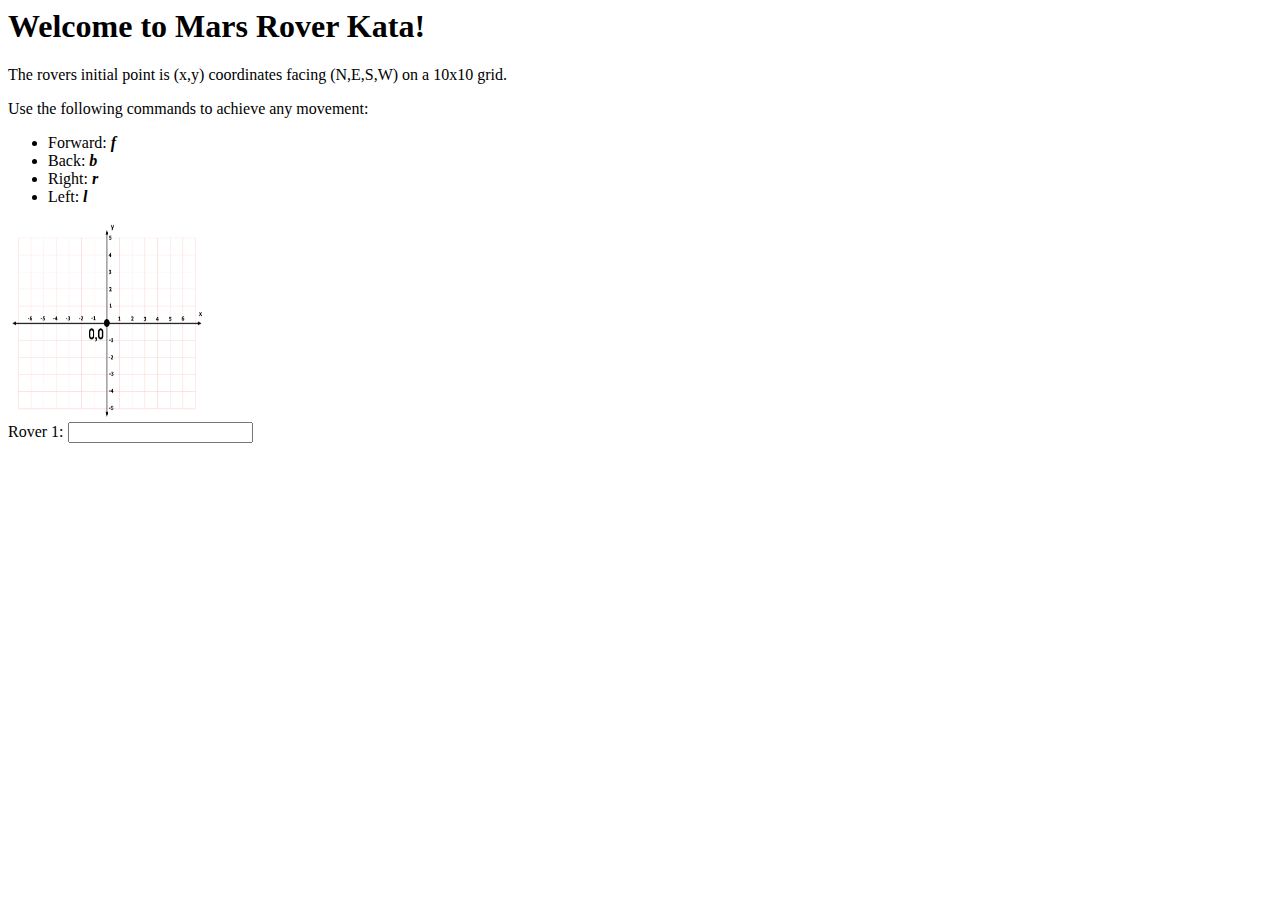
<file: index.html>
<html>
<head>
	<title>Mars Rover Kata!</title>
	<script type="text/javascript" src="rover.js"></script>
</head>
<body>

	<h1> Welcome to Mars Rover Kata! </h1>

<p>The rovers initial point is (x,y) coordinates facing (N,E,S,W) on a 10x10 grid.</p>

<p>Use the following commands to achieve any movement:</p>

	<ul>
		<li>Forward: <b><i> f </b></i></li>
		<li>Back: <b><i> b </b></i></li>
		<li>Right: <b><i> r </b></i></li>
		<li>Left: <b><i> l </b></i></li>
	</ul>
	<img src="grid.jpg" width="200px" height="200px">

	<form id="controlRover" action="" methods="">
	  <label for="controlRover">Rover 1:</label>
	  <input type="text" id="controlRover" />
		<br> <br>
	</form>
</body>
</html>
</file>
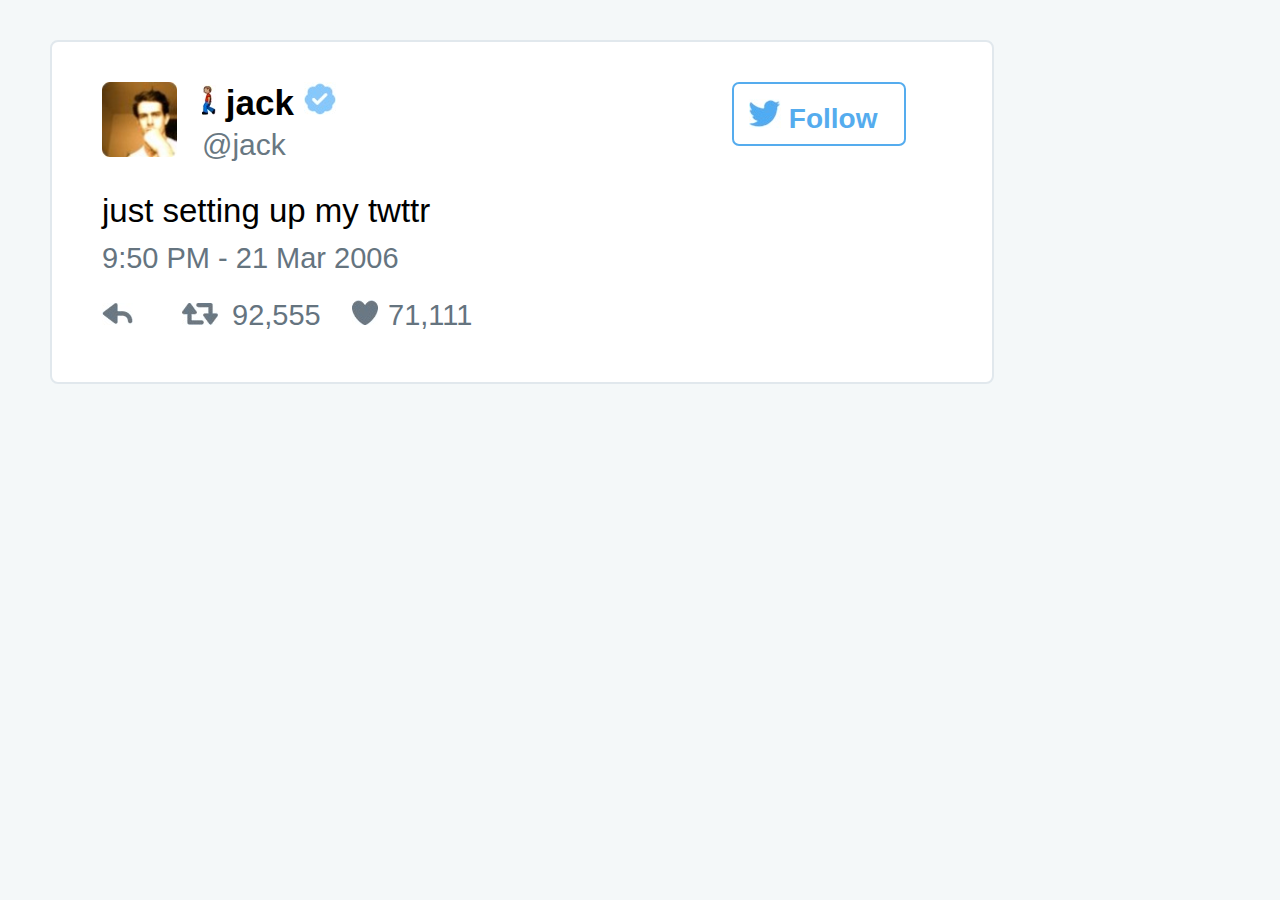
<file: starter-code/tweet-clone.html>
<!DOCTYPE html>
<html lang="en">
<head>
  <meta charset="UTF-8">
  <meta name="viewport" content="width=device-width, initial-scale=1.0">
  <meta http-equiv="X-UA-Compatible" content="ie=edge">
  <link rel="stylesheet" href="tweet-clone.css">
  <title>HTML &amp; CSS | Ironhack PreWork |</title>
</head>
<body>

  <div class="square">
    <p> <img id="profile" src= "img/profile-picture.jpg"></p>
    <div id="username">
       <img src="img/account-logo.jpg">
       <span>jack<span>
       <img src= "  img/validated-account.jpg"><br><span id="btext">@jack</span></br>
   </div>

   <div class="status">
     <span>just setting up my twttr</span>
   </div>

   <div class="time">
     <span>9:50 PM - 21 Mar 2006</span>
   </div>

   <div id="reply">
    <img src="img/reply.jpg">
   </div>

   <div id="retweet">
     <img src="img/retweet.jpg">
   </div>

   <div id="num">
     <span id="num">92,555</span>
   </div>

   <div id="favorite">
     <img src="img/favorite.jpg">
   </div>

   <div id="num2">
     <span id="num2">71,111</span>
   </div>

   <div class="button">
     <a href=""> <img class="button" src="img/twitter-logo.jpg">  Follow</a>
   </div>


  </div>


</body>
</html>
</file>
<file: starter-code/tweet-clone.css>
body {
  background: rgb(244, 248, 249);
}

.square {
  background: rgb(255, 255, 255);
  height: 300px;
  width: 900px;
  padding: 20px;
  float: left;
  top:30px;
  left: 40px;
  margin: 10px;
  display: block;
  border: 2px solid;
  border-color: rgb(225, 232, 237);
  border-radius: 8px;
}

#profile {
  height: 75px;
  width: 75px;
  border-radius: 5px;
  position: absolute;
  top: 40px;
  left: 50px;
  display: inline;
}

#username {
  color: rgb(0, 0, 0);
  font-family: Helvetica;
  font-size: 35px;
  font-weight: bold;
  position: absolute;
  left: 150px;
  top: 40px;
  display: block;
}

#btext {
  color: rgb(105, 120, 130);
  font-weight: lighter;
  font-size: 30px;
}

div.button {
  background: rgb(255, 255, 255);
  border: 2px solid rgb(85, 172, 238);
  border-radius: 7px;
  align-items: center;
  padding: 15px;
  height: 30px;
  width: 140px;
  top: 40px;
  left: 680px;
}

a {
  text-decoration: none;
  text-align: center;
  color: rgb(85, 172, 238);
  font: bold 28px Helvetica;
}


#favorite {
  font-weight: normal;
  font-size: 29px;
  font-family: helvetica;
  color: rgb(101, 116, 127);
  bottom: 50px;
  left: 300px;
}

#reply {
  bottom: 50px;
  left: 50px;
}

#retweet {
  font-weight: normal;
  font-size: 29px;
  font-family: helvetica;
  color: rgb(101, 116, 127);
  bottom: 50px;
  left: 130px;
}
div.status {
  color: rgb(0, 0, 0);
  font-weight: normal;
  font-size: 33px;
  font-family: helvetica;
  float: left;
  left:50px;
  top: 150px;
}
div.time {
  font-weight: normal;
  font-size: 29px;
  font-family: helvetica;
  color: rgb(101, 116, 127);
  float: left;
  left:50px;
  top: 200px;
}

div,#num {
  font-weight: normal;
  font-size: 29px;
  font-family: helvetica;
  color: rgb(101, 116, 127);
  float: left;
  position: absolute;
  bottom: 25px;
  left: 90px;
}

div,#num2 {
  font-weight: normal;
  font-size: 29px;
  font-family: helvetica;
  color: rgb(101, 116, 127);
  display: inline;
  position: absolute;
  bottom: 25px;
  left: 168px;
}
</file>
